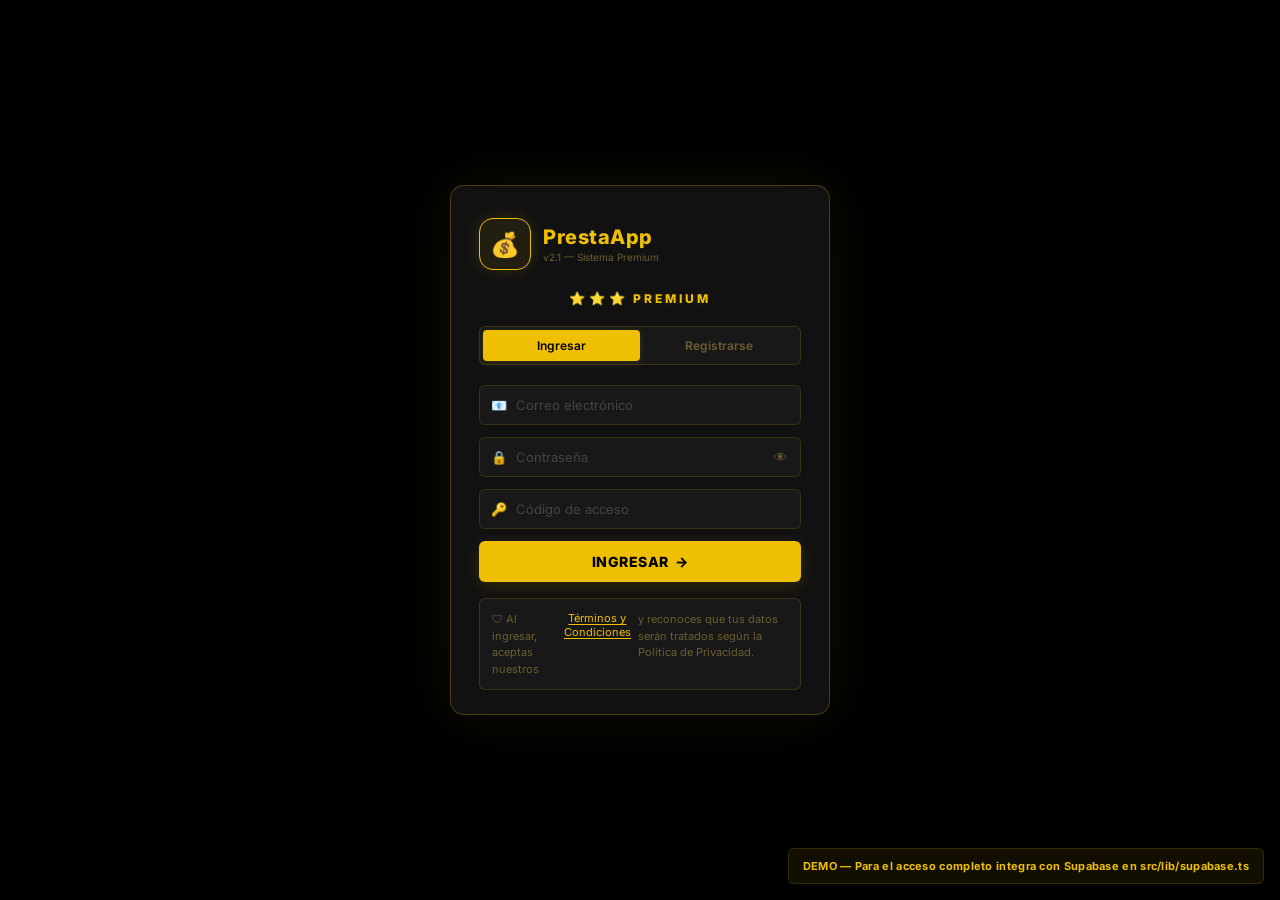
<file: PrestaApp-Complete.html>
<!DOCTYPE html>
<html lang="es">
<head>
  <meta charset="UTF-8">
  <meta name="viewport" content="width=device-width, initial-scale=1.0">
  <title>PrestaApp — Sistema Premium de Préstamos v2.1</title>
  <link rel="preconnect" href="https://fonts.googleapis.com">
  <link href="https://fonts.googleapis.com/css2?family=Inter:wght@300;400;500;600;700;800&family=JetBrains+Mono:wght@400;500;600&display=swap" rel="stylesheet">
  <style>
    /* ═══════════════════════════════════════════════
       PRESTAPP — DESIGN SYSTEM
       Black #000000 | Gold #EFBF04
    ═══════════════════════════════════════════════ */

    :root {
      --gold: #EFBF04;
      --gold-dim: #c9a003;
      --gold-dark: #8a6d00;
      --gold-glow: rgba(239,191,4,0.15);
      --gold-bg: rgba(239,191,4,0.08);
      --black: #000000;
      --surface: #0a0a0a;
      --surface2: #111111;
      --surface3: #181818;
      --surface4: #222222;
      --border: rgba(239,191,4,0.15);
      --border2: rgba(239,191,4,0.25);
      --text: #f0e8cc;
      --text2: #b8a870;
      --text3: #6b5e30;
      --text-muted: #444;
      --green: #22c55e;
      --green-bg: rgba(34,197,94,0.1);
      --red: #ef4444;
      --red-bg: rgba(239,68,68,0.1);
      --blue: #3b82f6;
      --blue-bg: rgba(59,130,246,0.1);
      --orange: #f97316;
      --radius: 10px;
      --radius-sm: 6px;
      --radius-lg: 14px;
    }

    *, *::before, *::after { box-sizing: border-box; margin: 0; padding: 0; }
    html, body { height: 100%; font-family: 'Inter', sans-serif; font-size: 13px; background: var(--black); color: var(--text); overflow: hidden; }
    ::-webkit-scrollbar { width: 5px; }
    ::-webkit-scrollbar-track { background: var(--surface); }
    ::-webkit-scrollbar-thumb { background: var(--gold-dark); border-radius: 3px; }

    /* ═══════════════════════════════════════════════
       AUTH SCREEN
    ═══════════════════════════════════════════════ */

    .auth-bg {
      min-height: 100vh;
      background: var(--black);
      display: flex;
      align-items: center;
      justify-content: center;
      position: relative;
      overflow: hidden;
    }

    .auth-particles { position: absolute; inset: 0; pointer-events: none; overflow: hidden; }
    .particle {
      position: absolute;
      width: 2px;
      height: 2px;
      background: var(--gold);
      border-radius: 50%;
      opacity: 0;
      animation: float calc(6s + var(--i, 0) * 0.4s) ease-in-out infinite;
      left: calc(var(--i, 0) * 5% + 2%);
      top: 100%;
    }

    @keyframes float {
      0% { top: 100%; opacity: 0; }
      10% { opacity: 0.6; }
      90% { opacity: 0.3; }
      100% { top: -5%; opacity: 0; }
    }

    .auth-card {
      position: relative;
      z-index: 10;
      width: 380px;
      max-width: 94vw;
      background: var(--surface2);
      border: 1px solid var(--border2);
      border-radius: var(--radius-lg);
      padding: 32px 28px 24px;
      box-shadow: 0 0 60px rgba(239,191,4,0.08), 0 24px 60px rgba(0,0,0,0.8);
    }

    .auth-logo {
      display: flex;
      align-items: center;
      gap: 12px;
      margin-bottom: 20px;
    }

    .auth-logo-icon {
      width: 52px;
      height: 52px;
      background: var(--gold-bg);
      border: 1.5px solid var(--gold);
      border-radius: 14px;
      display: flex;
      align-items: center;
      justify-content: center;
      color: var(--gold);
      font-size: 24px;
      box-shadow: 0 0 16px var(--gold-glow);
    }

    .auth-logo-text { display: flex; flex-direction: column; }
    .auth-logo-name { font-size: 20px; font-weight: 800; color: var(--gold); letter-spacing: 0.5px; }
    .auth-logo-sub { font-size: 10px; color: var(--text3); margin-top: 2px; }

    .auth-premium {
      display: flex;
      align-items: center;
      gap: 8px;
      justify-content: center;
      margin-bottom: 20px;
    }

    .premium-badge {
      display: flex;
      align-items: center;
      gap: 2px;
      color: var(--gold);
    }

    .premium-text {
      font-size: 12px;
      font-weight: 800;
      letter-spacing: 3px;
      color: var(--gold);
      text-shadow: 0 0 8px var(--gold-glow);
    }

    .auth-tabs {
      display: flex;
      background: var(--surface3);
      border-radius: var(--radius-sm);
      padding: 3px;
      margin-bottom: 20px;
      border: 1px solid var(--border);
    }

    .auth-tab {
      flex: 1;
      padding: 8px;
      border: none;
      background: transparent;
      color: var(--text3);
      font-size: 12px;
      font-weight: 600;
      cursor: pointer;
      border-radius: calc(var(--radius-sm) - 2px);
      transition: all 0.2s;
      font-family: 'Inter', sans-serif;
    }

    .auth-tab.active {
      background: var(--gold);
      color: var(--black);
      box-shadow: 0 2px 8px var(--gold-glow);
    }

    .auth-form { display: flex; flex-direction: column; gap: 12px; }

    .auth-field {
      position: relative;
      display: flex;
      align-items: center;
    }

    .auth-field-icon {
      position: absolute;
      left: 12px;
      color: var(--gold-dark);
      z-index: 1;
      pointer-events: none;
    }

    .auth-field input,
    .auth-field select {
      width: 100%;
      background: var(--surface3);
      border: 1px solid var(--border);
      border-radius: var(--radius-sm);
      padding: 11px 12px 11px 36px;
      font-size: 13px;
      font-family: 'Inter', sans-serif;
      color: var(--text);
      outline: none;
      transition: border-color 0.2s, background 0.2s;
    }

    .auth-field select { padding-left: 36px; }

    .auth-field input:focus,
    .auth-field select:focus {
      border-color: var(--gold);
      background: var(--surface4);
      box-shadow: 0 0 0 2px var(--gold-glow);
    }

    .auth-field input::placeholder { color: var(--text-muted); }
    .auth-field select option { background: var(--surface3); color: var(--text); }

    .pwd-toggle {
      position: absolute;
      right: 10px;
      background: none;
      border: none;
      color: var(--text3);
      cursor: pointer;
      padding: 4px;
      display: flex;
      align-items: center;
      transition: color 0.2s;
    }

    .pwd-toggle:hover { color: var(--gold); }

    .auth-error {
      background: rgba(239,68,68,0.12);
      border: 1px solid rgba(239,68,68,0.3);
      color: #fca5a5;
      border-radius: var(--radius-sm);
      padding: 9px 12px;
      font-size: 12px;
    }

    .auth-terms-check {
      display: flex;
      align-items: flex-start;
      gap: 8px;
      font-size: 11px;
      color: var(--text2);
      cursor: pointer;
    }

    .auth-terms-check input[type="checkbox"] {
      width: 15px;
      height: 15px;
      accent-color: var(--gold);
      flex-shrink: 0;
      margin-top: 1px;
    }

    .terms-link {
      background: none;
      border: none;
      color: var(--gold);
      cursor: pointer;
      font-size: inherit;
      font-family: inherit;
      text-decoration: underline;
      padding: 0;
      text-underline-offset: 2px;
    }

    .terms-link:hover { color: #fff; }

    .auth-btn {
      width: 100%;
      background: var(--gold);
      color: var(--black);
      border: none;
      border-radius: var(--radius-sm);
      padding: 12px;
      font-size: 14px;
      font-weight: 800;
      font-family: 'Inter', sans-serif;
      letter-spacing: 0.5px;
      cursor: pointer;
      display: flex;
      align-items: center;
      justify-content: center;
      gap: 6px;
      transition: all 0.2s;
      box-shadow: 0 4px 16px var(--gold-glow);
    }

    .auth-btn:hover:not(:disabled) {
      background: #ffd117;
      transform: translateY(-1px);
      box-shadow: 0 6px 20px rgba(239,191,4,0.35);
    }

    .auth-btn:disabled { opacity: 0.6; cursor: not-allowed; }

    .auth-footer-note {
      display: flex;
      align-items: flex-start;
      gap: 7px;
      margin-top: 16px;
      padding: 12px;
      background: var(--surface3);
      border: 1px solid var(--border);
      border-radius: var(--radius-sm);
      font-size: 11px;
      color: var(--text3);
      line-height: 1.5;
    }

    .terms-overlay {
      position: fixed;
      inset: 0;
      background: rgba(0,0,0,0.85);
      z-index: 9000;
      display: none;
      align-items: center;
      justify-content: center;
      padding: 16px;
    }

    .terms-overlay.open { display: flex; }

    .terms-modal {
      background: var(--surface2);
      border: 1px solid var(--border2);
      border-radius: var(--radius-lg);
      width: 540px;
      max-width: 100%;
      max-height: 80vh;
      display: flex;
      flex-direction: column;
      animation: slideUp 0.2s ease;
    }

    @keyframes slideUp {
      from { transform: translateY(20px); opacity: 0; }
      to { transform: translateY(0); opacity: 1; }
    }

    .terms-head {
      padding: 16px 20px;
      background: var(--surface3);
      border-bottom: 1px solid var(--border);
      display: flex;
      align-items: center;
      gap: 10px;
      color: var(--gold);
      font-weight: 700;
      font-size: 14px;
      border-radius: var(--radius-lg) var(--radius-lg) 0 0;
    }

    .terms-head button {
      margin-left: auto;
      background: none;
      border: none;
      color: var(--text3);
      cursor: pointer;
      font-size: 18px;
    }

    .terms-head button:hover { color: var(--gold); }

    .terms-body {
      flex: 1;
      overflow-y: auto;
      padding: 20px;
    }

    .terms-body h4 {
      color: var(--gold);
      font-size: 12px;
      font-weight: 700;
      text-transform: uppercase;
      margin: 16px 0 6px;
      letter-spacing: 0.5px;
    }

    .terms-body h4:first-child { margin-top: 0; }

    .terms-body p {
      color: var(--text2);
      font-size: 12px;
      line-height: 1.7;
      margin-bottom: 8px;
    }

    .terms-footer {
      padding: 14px 20px;
      border-top: 1px solid var(--border);
      display: flex;
      justify-content: flex-end;
    }

    .terms-accept-btn {
      background: var(--gold);
      color: var(--black);
      border: none;
      border-radius: var(--radius-sm);
      padding: 9px 20px;
      font-size: 13px;
      font-weight: 700;
      cursor: pointer;
      font-family: 'Inter', sans-serif;
      transition: all 0.2s;
    }

    .terms-accept-btn:hover { background: #ffd117; }

    /* Demo notice */
    .demo-notice {
      position: fixed;
      bottom: 16px;
      right: 16px;
      background: var(--gold-bg);
      border: 1px solid var(--border);
      color: var(--gold);
      padding: 10px 14px;
      border-radius: var(--radius-sm);
      font-size: 11px;
      font-weight: 700;
      z-index: 100;
      letter-spacing: 0.3px;
    }

  </style>
</head>
<body>

<div class="auth-bg">
  <!-- Animated particles -->
  <div class="auth-particles">
    <div class="particle" style="--i: 0;"></div>
    <div class="particle" style="--i: 1;"></div>
    <div class="particle" style="--i: 2;"></div>
    <div class="particle" style="--i: 3;"></div>
    <div class="particle" style="--i: 4;"></div>
    <div class="particle" style="--i: 5;"></div>
    <div class="particle" style="--i: 6;"></div>
    <div class="particle" style="--i: 7;"></div>
    <div class="particle" style="--i: 8;"></div>
    <div class="particle" style="--i: 9;"></div>
  </div>

  <div class="auth-card">
    <!-- Logo -->
    <div class="auth-logo">
      <div class="auth-logo-icon">💰</div>
      <div class="auth-logo-text">
        <span class="auth-logo-name">PrestaApp</span>
        <span class="auth-logo-sub">v2.1 — Sistema Premium</span>
      </div>
    </div>

    <!-- Premium badge -->
    <div class="auth-premium">
      <div class="premium-badge">⭐ ⭐ ⭐</div>
      <span class="premium-text">PREMIUM</span>
    </div>

    <!-- Tabs -->
    <div class="auth-tabs">
      <button class="auth-tab active" onclick="switchTab('login')">Ingresar</button>
      <button class="auth-tab" onclick="switchTab('register')">Registrarse</button>
    </div>

    <!-- Form -->
    <form class="auth-form" id="authForm" onsubmit="handleSubmit(event)">
      <!-- Register name (hidden by default) -->
      <div class="auth-field" id="nameField" style="display: none;">
        <span class="auth-field-icon">👤</span>
        <input type="text" id="nombre" placeholder="Nombre completo" autocomplete="name">
      </div>

      <!-- Email -->
      <div class="auth-field">
        <span class="auth-field-icon">📧</span>
        <input type="email" id="email" placeholder="Correo electrónico" autocomplete="email" required>
      </div>

      <!-- Password -->
      <div class="auth-field">
        <span class="auth-field-icon">🔒</span>
        <input type="password" id="password" placeholder="Contraseña" autocomplete="current-password" id="pwdInput" required>
        <button type="button" class="pwd-toggle" onclick="togglePwd()">👁</button>
      </div>

      <!-- Code -->
      <div class="auth-field">
        <span class="auth-field-icon">🔑</span>
        <input type="text" id="codigo" placeholder="Código de acceso" autocomplete="off" maxlength="20" required>
      </div>

      <!-- Register route (hidden by default) -->
      <div class="auth-field" id="rutaField" style="display: none;">
        <span class="auth-field-icon">🌍</span>
        <select id="ruta">
          <option value="">— Selecciona tu ruta —</option>
          <option value="YULIANPLAYA">YULIANPLAYA</option>
          <option value="NORTE">NORTE</option>
          <option value="SUR">SUR</option>
          <option value="CENTRO">CENTRO</option>
        </select>
      </div>

      <!-- Error message -->
      <div id="errorMsg" class="auth-error" style="display: none;"></div>

      <!-- Terms checkbox (register only) -->
      <label class="auth-terms-check" id="termsCheck" style="display: none;">
        <input type="checkbox" id="termsAccepted">
        <span>Acepto los <button type="button" class="terms-link" onclick="openTerms()">Términos y Condiciones</button> y la Política de Privacidad</span>
      </label>

      <!-- Submit button -->
      <button type="submit" class="auth-btn">
        <span id="btnText">INGRESAR</span> →
      </button>
    </form>

    <!-- Footer note -->
    <div class="auth-footer-note">
      🛡 Al ingresar, aceptas nuestros <button type="button" class="terms-link" onclick="openTerms()" style="padding: 0; display: inline;">Términos y Condiciones</button> y reconoces que tus datos serán tratados según la Política de Privacidad.
    </div>
  </div>
</div>

<!-- Terms modal -->
<div class="terms-overlay" id="termsModal">
  <div class="terms-modal" onclick="event.stopPropagation()">
    <div class="terms-head">
      🛡 Términos y Condiciones — PrestaApp
      <button type="button" onclick="closeTerms()">✕</button>
    </div>
    <div class="terms-body">
      <h4>1. Aceptación de Términos</h4>
      <p>Al registrarse y utilizar PrestaApp, el usuario acepta plenamente los presentes Términos y Condiciones de uso. Si no está de acuerdo con alguno de ellos, no debe hacer uso de la plataforma.</p>

      <h4>2. Uso del Servicio</h4>
      <p>PrestaApp es una plataforma de gestión de carteras de crédito destinada exclusivamente a cobradores y administradores de rutas de préstamo. Queda prohibido su uso para actividades ilícitas, fraude o cualquier fin contrario a la ley.</p>

      <h4>3. Privacidad de Datos</h4>
      <p>Los datos personales ingresados en la plataforma son tratados con estricta confidencialidad conforme a la normativa de protección de datos vigente. PrestaApp no comparte información personal con terceros sin consentimiento expreso del usuario.</p>

      <h4>4. Responsabilidad</h4>
      <p>El usuario es responsable de la exactitud de la información ingresada. PrestaApp no se hace responsable por pérdidas derivadas de datos incorrectos o uso indebido de la plataforma.</p>

      <h4>5. Propiedad Intelectual</h4>
      <p>Todo el contenido, diseño y código de PrestaApp es propiedad de sus desarrolladores. Queda prohibida su reproducción total o parcial sin autorización escrita.</p>

      <h4>6. Modificaciones</h4>
      <p>PrestaApp se reserva el derecho de modificar estos términos en cualquier momento. Los cambios serán notificados a través de la plataforma y entrarán en vigencia a partir de su publicación.</p>

      <h4>7. Suscripción Premium</h4>
      <p>El acceso a las funcionalidades avanzadas requiere una suscripción activa. La suscripción es personal e intransferible. El incumplimiento de los términos puede resultar en la cancelación de la cuenta sin reembolso.</p>

      <h4>8. Ley Aplicable</h4>
      <p>Estos Términos se rigen por las leyes de la República de Colombia. Cualquier disputa será resuelta ante los tribunales competentes de dicha jurisdicción.</p>
    </div>
    <div class="terms-footer">
      <button type="button" class="terms-accept-btn" onclick="acceptTerms()">Aceptar y cerrar</button>
    </div>
  </div>
</div>

<!-- Demo notice -->
<div class="demo-notice">
  DEMO — Para el acceso completo integra con Supabase en src/lib/supabase.ts
</div>

<script>
  let currentTab = 'login';

  function switchTab(tab) {
    currentTab = tab;
    const nameField = document.getElementById('nameField');
    const rutaField = document.getElementById('rutaField');
    const termsCheck = document.getElementById('termsCheck');
    const btnText = document.getElementById('btnText');
    const tabs = document.querySelectorAll('.auth-tab');

    tabs.forEach((t, idx) => {
      t.classList.toggle('active', (idx === 0 && tab === 'login') || (idx === 1 && tab === 'register'));
    });

    if (tab === 'register') {
      nameField.style.display = 'flex';
      rutaField.style.display = 'flex';
      termsCheck.style.display = 'flex';
      btnText.textContent = 'CREAR CUENTA';
      document.getElementById('nombre').required = true;
    } else {
      nameField.style.display = 'none';
      rutaField.style.display = 'none';
      termsCheck.style.display = 'none';
      btnText.textContent = 'INGRESAR';
      document.getElementById('nombre').required = false;
    }
    document.getElementById('errorMsg').style.display = 'none';
  }

  function togglePwd() {
    const input = document.getElementById('password');
    input.type = input.type === 'password' ? 'text' : 'password';
  }

  function handleSubmit(e) {
    e.preventDefault();
    const email = document.getElementById('email').value;
    const password = document.getElementById('password').value;
    const codigo = document.getElementById('codigo').value;
    const errorMsg = document.getElementById('errorMsg');

    if (!email || !password || !codigo) {
      errorMsg.textContent = 'Completa todos los campos obligatorios.';
      errorMsg.style.display = 'block';
      return;
    }

    if (currentTab === 'register') {
      const nombre = document.getElementById('nombre').value;
      const ruta = document.getElementById('ruta').value;
      const termsAccepted = document.getElementById('termsAccepted').checked;

      if (!nombre || !ruta) {
        errorMsg.textContent = 'Completa nombre y selecciona tu ruta.';
        errorMsg.style.display = 'block';
        return;
      }

      if (!termsAccepted) {
        errorMsg.textContent = 'Debes aceptar los Términos y Condiciones para continuar.';
        errorMsg.style.display = 'block';
        return;
      }

      alert('✓ Registro exitoso\nNombre: ' + nombre + '\nEmail: ' + email + '\nRuta: ' + ruta + '\n\nEsta es una demostración. Para integración real, conecta a Supabase.');
    } else {
      alert('✓ Acceso iniciado\nEmail: ' + email + '\nCódigo: ' + codigo + '\n\nEsta es una demostración. Para integración real, conecta a Supabase.');
    }
  }

  function openTerms() {
    document.getElementById('termsModal').classList.add('open');
  }

  function closeTerms() {
    document.getElementById('termsModal').classList.remove('open');
  }

  function acceptTerms() {
    document.getElementById('termsAccepted').checked = true;
    closeTerms();
  }

  // Close terms on overlay click
  document.getElementById('termsModal').addEventListener('click', function(e) {
    if (e.target === this) closeTerms();
  });
</script>

</body>
</html>
</file>
